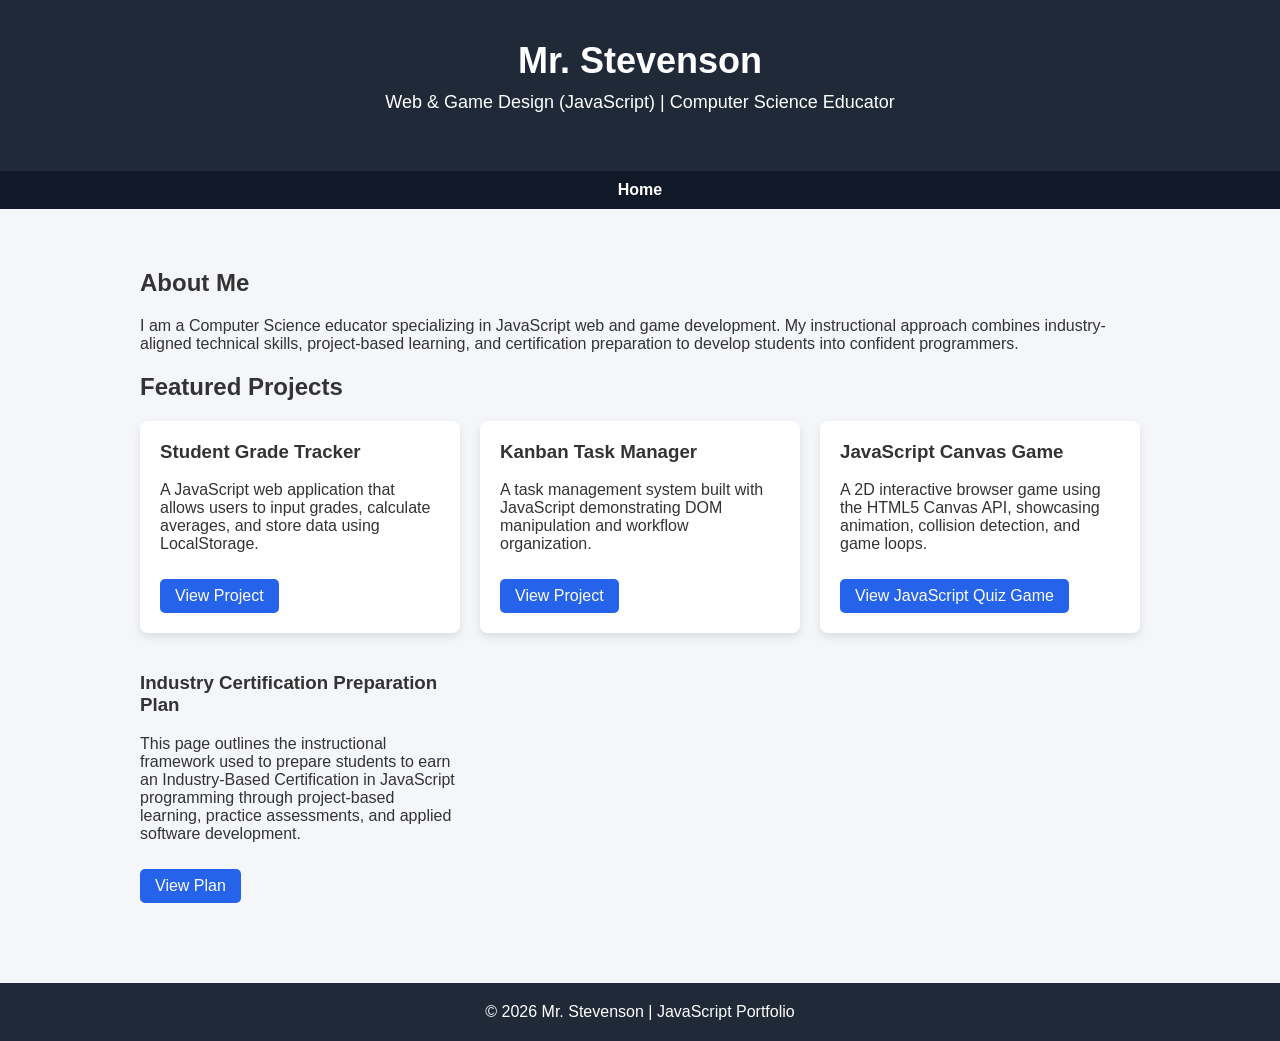
<file: index.html>
<!DOCTYPE html>
<html lang="en">
<head>
    <meta charset="UTF-8">
    <title>Mr. Stevenson | Web & Game Design Portfolio</title>
    <meta name="viewport" content="width=device-width, initial-scale=1.0">

    <style>
        body {
            font-family: Arial, sans-serif;
            margin: 0;
            background-color: #f4f6f9;
            color: #333;
        }

        header {
            background-color: #1f2937;
            color: white;
            padding: 40px 20px;
            text-align: center;
        }

        header h1 {
            margin: 0;
            font-size: 36px;
        }

        header p {
            margin-top: 10px;
            font-size: 18px;
        }

        nav {
            background-color: #111827;
            padding: 10px;
            text-align: center;
        }

        nav a {
            color: white;
            margin: 0 15px;
            text-decoration: none;
            font-weight: bold;
        }

        .container {
            padding: 40px 20px;
            max-width: 1000px;
            margin: auto;
        }

        .projects {
            display: grid;
            grid-template-columns: repeat(auto-fit, minmax(250px, 1fr));
            gap: 20px;
        }

        .card {
            background: white;
            padding: 20px;
            border-radius: 8px;
            box-shadow: 0px 4px 10px rgba(0,0,0,0.1);
        }

        .card h3 {
            margin-top: 0;
        }

        .btn {
            display: inline-block;
            margin-top: 10px;
            padding: 8px 15px;
            background-color: #2563eb;
            color: white;
            text-decoration: none;
            border-radius: 5px;
        }

        footer {
            text-align: center;
            padding: 20px;
            background-color: #1f2937;
            color: white;
            margin-top: 40px;
        }
    </style>
</head>

<body>

<header>
    <h1>Mr. Stevenson</h1>
    <p>Web & Game Design (JavaScript) | Computer Science Educator</p>
</header>

<nav>
    <a href="#">Home</a>
  
    
</nav>

<div class="container">
    <h2>About Me</h2>
    <p>
        I am a Computer Science educator specializing in JavaScript web and game development.
        My instructional approach combines industry-aligned technical skills, project-based learning,
        and certification preparation to develop students into confident programmers.
    </p>

    <h2>Featured Projects</h2>

    <div class="projects">

        <div class="card">
            <h3>Student Grade Tracker</h3>
            <p>A JavaScript web application that allows users to input grades,
            calculate averages, and store data using LocalStorage.</p>
           <a class="btn" href="projects/grade-tracker/index.html">View Project</a>
        </div>

        <div class="card">
            <h3>Kanban Task Manager</h3>
            <p>A task management system built with JavaScript demonstrating
            DOM manipulation and workflow organization.</p>
           <a class="btn" href="projects/kanban-board/index.html">View Project</a>
        </div>

        <div class="card">
            <h3>JavaScript Canvas Game</h3>
            <p>A 2D interactive browser game using the HTML5 Canvas API,
            showcasing animation, collision detection, and game loops.</p>
            <a class="btn" href="projects/js-quiz-game/">View JavaScript Quiz Game</a>
        </div>
<div class="project">

<h3>Industry Certification Preparation Plan</h3>

<p>
This page outlines the instructional framework used to prepare students to earn an
Industry-Based Certification in JavaScript programming through project-based learning,
practice assessments, and applied software development.
</p>

<a class="btn" href="projects/certification-plan/">View Plan</a>

</div>
    </div>
</div>

<footer>
    © 2026 Mr. Stevenson | JavaScript Portfolio
</footer>

</body>
</html>
</file>
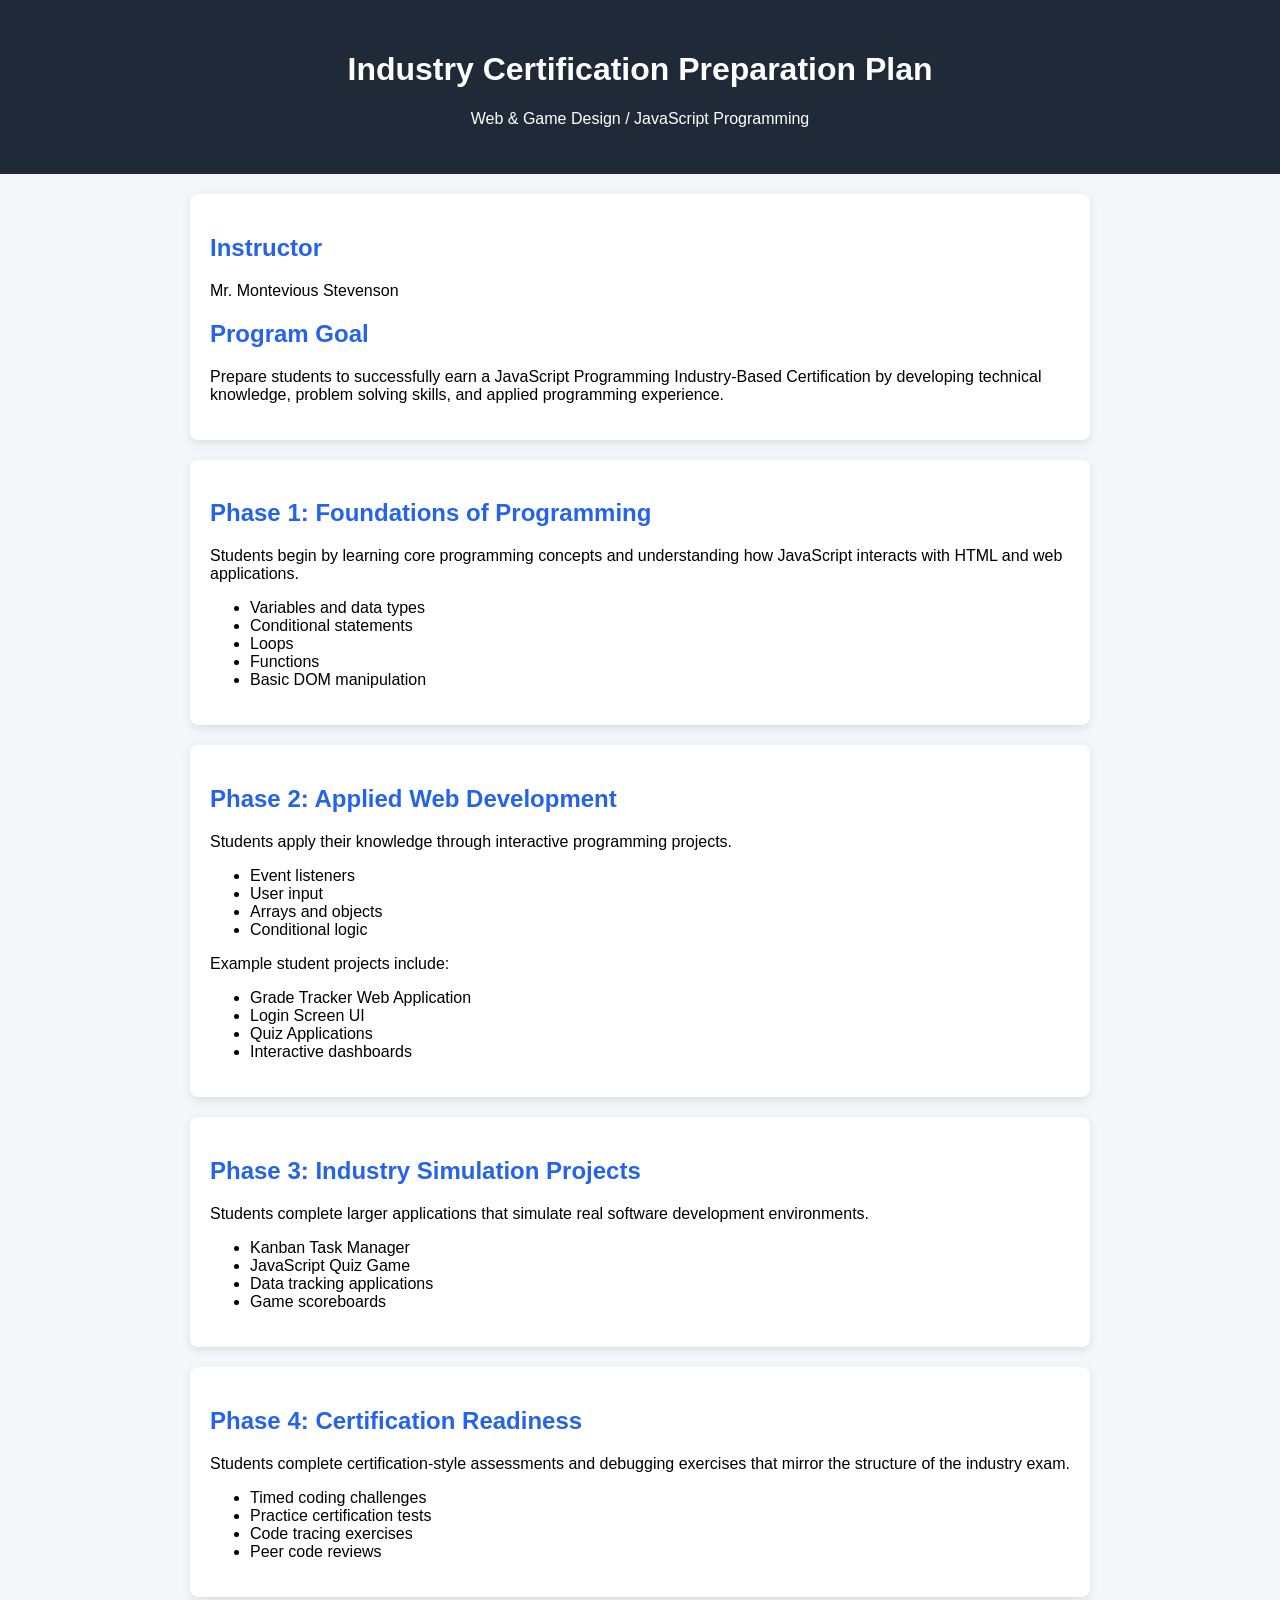
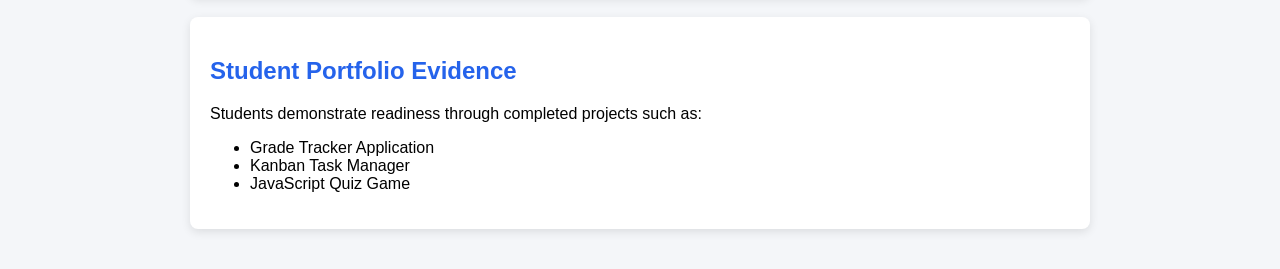
<file: projects/certification-plan/index.html>
<!DOCTYPE html>
<html lang="en">

<head>

<meta charset="UTF-8">
<meta name="viewport" content="width=device-width, initial-scale=1.0">

<title>Industry Certification Plan</title>

<link rel="stylesheet" href="style.css">

</head>

<body>

<header class="header">
<h1>Industry Certification Preparation Plan</h1>
<p>Web & Game Design / JavaScript Programming</p>
</header>

<main class="container">

<section class="card">

<h2>Instructor</h2>
<p>Mr. Montevious Stevenson</p>

<h2>Program Goal</h2>

<p>
Prepare students to successfully earn a JavaScript Programming Industry-Based Certification
by developing technical knowledge, problem solving skills, and applied programming experience.
</p>

</section>


<section class="card">

<h2>Phase 1: Foundations of Programming</h2>

<p>
Students begin by learning core programming concepts and understanding how
JavaScript interacts with HTML and web applications.
</p>

<ul>

<li>Variables and data types</li>
<li>Conditional statements</li>
<li>Loops</li>
<li>Functions</li>
<li>Basic DOM manipulation</li>

</ul>

</section>


<section class="card">

<h2>Phase 2: Applied Web Development</h2>

<p>
Students apply their knowledge through interactive programming projects.
</p>

<ul>

<li>Event listeners</li>
<li>User input</li>
<li>Arrays and objects</li>
<li>Conditional logic</li>

</ul>

<p>Example student projects include:</p>

<ul>

<li>Grade Tracker Web Application</li>
<li>Login Screen UI</li>
<li>Quiz Applications</li>
<li>Interactive dashboards</li>

</ul>

</section>


<section class="card">

<h2>Phase 3: Industry Simulation Projects</h2>

<p>
Students complete larger applications that simulate real software development environments.
</p>

<ul>

<li>Kanban Task Manager</li>
<li>JavaScript Quiz Game</li>
<li>Data tracking applications</li>
<li>Game scoreboards</li>

</ul>

</section>


<section class="card">

<h2>Phase 4: Certification Readiness</h2>

<p>
Students complete certification-style assessments and debugging exercises that
mirror the structure of the industry exam.
</p>

<ul>

<li>Timed coding challenges</li>
<li>Practice certification tests</li>
<li>Code tracing exercises</li>
<li>Peer code reviews</li>

</ul>

</section>


<section class="card">

<h2>Student Portfolio Evidence</h2>

<p>Students demonstrate readiness through completed projects such as:</p>

<ul>

<li>Grade Tracker Application</li>
<li>Kanban Task Manager</li>
<li>JavaScript Quiz Game</li>

</ul>

</section>

</main>

</body>

</html>
</file>
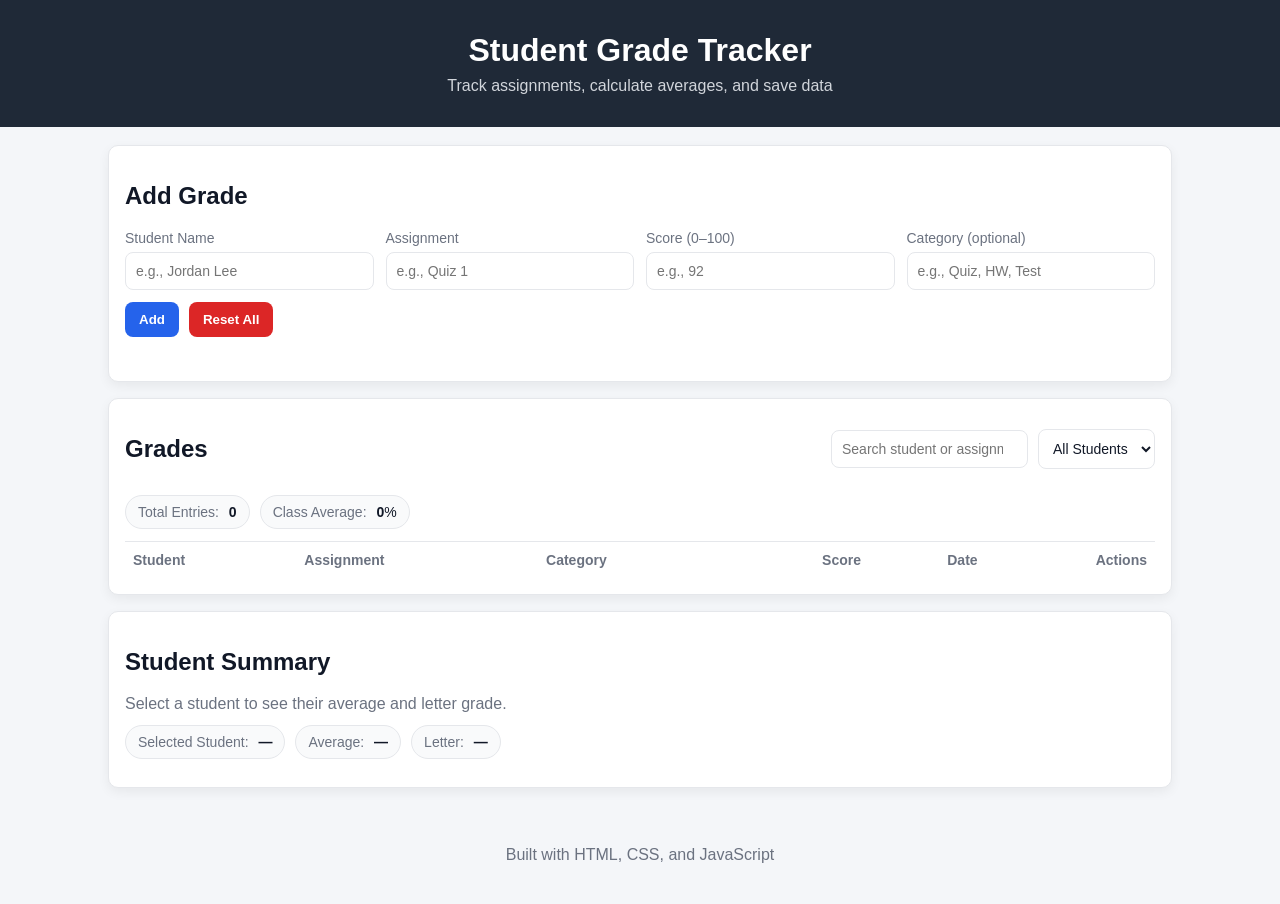
<file: projects/grade-tracker/index.html>
<!DOCTYPE html>
<html lang="en">
<head>
  <meta charset="UTF-8" />
  <meta name="viewport" content="width=device-width, initial-scale=1.0"/>
  <title>Student Grade Tracker</title>
  <link rel="stylesheet" href="style.css" />
</head>
<body>
  <header class="header">
    <h1>Student Grade Tracker</h1>
    <p>Track assignments, calculate averages, and save data </p>
  </header>

  <main class="container">
    <section class="card">
      <h2>Add Grade</h2>

      <form id="gradeForm" autocomplete="off">
        <div class="grid">
          <label>
            Student Name
            <input id="studentName" type="text" placeholder="e.g., Jordan Lee" required />
          </label>

          <label>
            Assignment
            <input id="assignmentName" type="text" placeholder="e.g., Quiz 1" required />
          </label>

          <label>
            Score (0–100)
            <input id="score" type="number" min="0" max="100" placeholder="e.g., 92" required />
          </label>

          <label>
            Category (optional)
            <input id="category" type="text" placeholder="e.g., Quiz, HW, Test" />
          </label>
        </div>

        <div class="actions">
          <button type="submit">Add</button>
          <button type="button" id="resetAll" class="danger">Reset All</button>
        </div>

        <p class="hint" id="message" aria-live="polite"></p>
      </form>
    </section>

    <section class="card">
      <div class="row">
        <h2>Grades</h2>

        <div class="rowRight">
          <input id="search" type="search" placeholder="Search student or assignment…" />
          <select id="filterStudent">
            <option value="">All Students</option>
          </select>
        </div>
      </div>

      <div class="summary">
        <div class="pill"><span>Total Entries:</span> <strong id="totalEntries">0</strong></div>
        <div class="pill"><span>Class Average:</span> <strong id="classAverage">0</strong>%</div>
      </div>

      <div class="tableWrap">
        <table>
          <thead>
            <tr>
              <th>Student</th>
              <th>Assignment</th>
              <th>Category</th>
              <th class="num">Score</th>
              <th class="num">Date</th>
              <th class="num">Actions</th>
            </tr>
          </thead>
          <tbody id="gradeTableBody">
            <!-- rows injected by JS -->
          </tbody>
        </table>
      </div>
    </section>

    <section class="card">
      <h2>Student Summary</h2>
      <p class="hint">Select a student to see their average and letter grade.</p>

      <div class="summary">
        <div class="pill"><span>Selected Student:</span> <strong id="selectedStudent">—</strong></div>
        <div class="pill"><span>Average:</span> <strong id="studentAverage">—</strong></div>
        <div class="pill"><span>Letter:</span> <strong id="studentLetter">—</strong></div>
      </div>
    </section>
  </main>

  <footer class="footer">
    <p>Built with HTML, CSS, and JavaScript</p>
  </footer>

  <script src="script.js"></script>
</body>
</html>
</file>
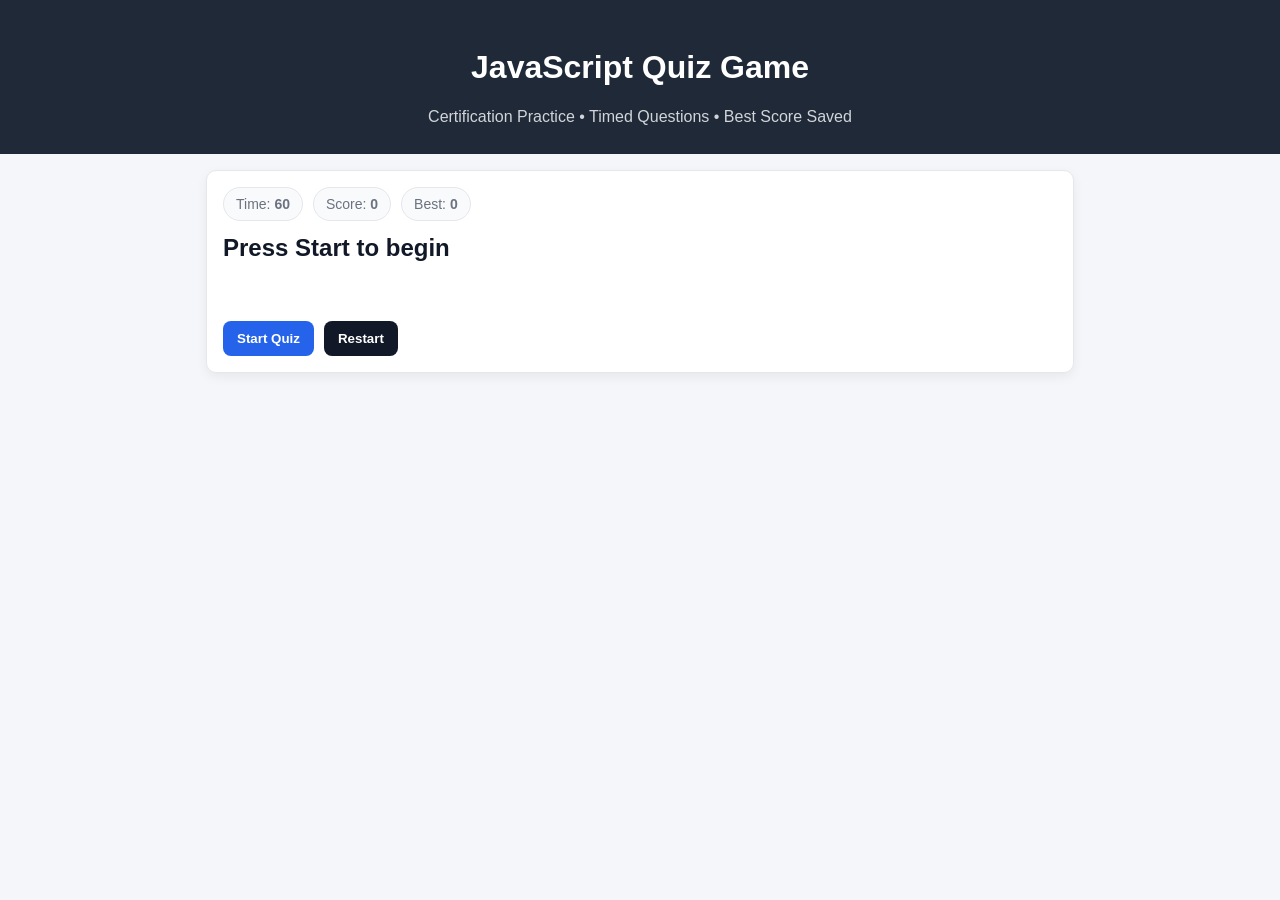
<file: projects/js-quiz-game/index.html>
<!DOCTYPE html>
<html lang="en">

<head>
<meta charset="UTF-8">
<meta name="viewport" content="width=device-width, initial-scale=1.0">

<title>JavaScript Quiz Game</title>

<!-- Cache busting so GitHub loads newest CSS -->
<link rel="stylesheet" href="style.css?v=3">

</head>

<body>

<header class="header">
<h1>JavaScript Quiz Game</h1>
<p>Certification Practice • Timed Questions • Best Score Saved</p>
</header>

<main class="container">

<section class="card">

<div class="row">
<div class="pill">Time: <strong id="time">60</strong></div>
<div class="pill">Score: <strong id="score">0</strong></div>
<div class="pill">Best: <strong id="bestScore">0</strong></div>
</div>

<h2 id="question">Press Start to Begin</h2>

<div id="choices" class="choices">
<!-- answer buttons appear here -->
</div>

<p id="feedback" class="feedback"></p>

<div class="actions">
<button id="startBtn">Start Quiz</button>
<button id="restartBtn" class="secondary">Restart</button>
</div>

</section>

</main>

<!-- Cache busting ensures newest JS loads -->
<script src="script.js?v=3"></script>

</body>
</html>
</file>
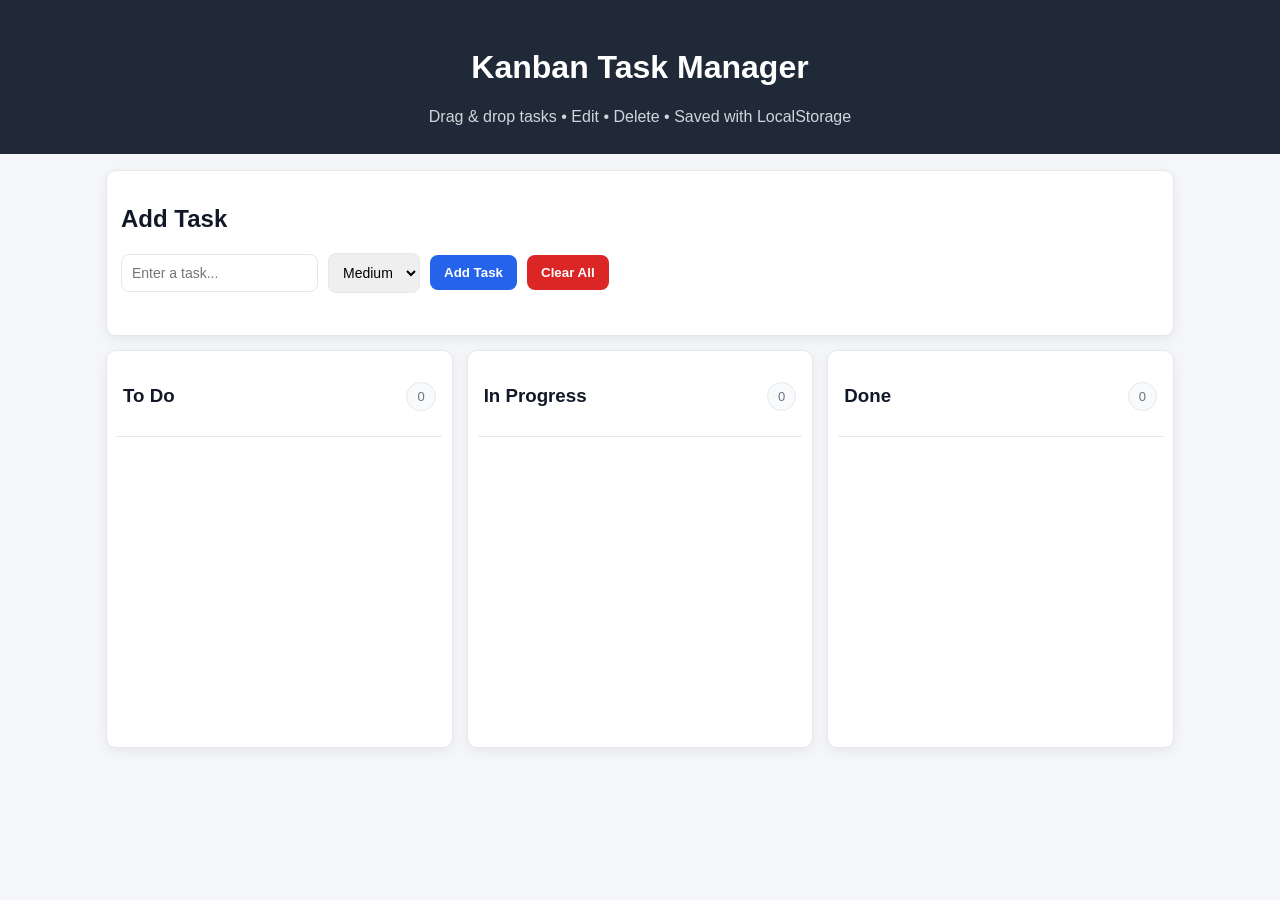
<file: projects/kanban-board/index.html>
<!DOCTYPE html>
<html lang="en">
<head>
  <meta charset="UTF-8" />
  <meta name="viewport" content="width=device-width, initial-scale=1.0"/>
  <title>Kanban Task Manager</title>
  <link rel="stylesheet" href="style.css" />
</head>
<body>

<header class="header">
  <h1>Kanban Task Manager</h1>
  <p>Drag & drop tasks • Edit • Delete • Saved with LocalStorage</p>
</header>

<main class="container">

  <section class="card">
    <h2>Add Task</h2>

    <div class="input-area">
      <input id="taskInput" type="text" placeholder="Enter a task..." />
      <select id="priority">
        <option value="Low">Low</option>
        <option value="Medium" selected>Medium</option>
        <option value="High">High</option>
      </select>
      <button id="addBtn" type="button">Add Task</button>
      <button id="clearBtn" type="button" class="danger">Clear All</button>
    </div>

    <p class="hint" id="message" aria-live="polite"></p>
  </section>

  <section class="board">
    <div class="column" data-status="todo">
      <div class="colHeader">
        <h3>To Do</h3>
        <span class="pill" id="countTodo">0</span>
      </div>
      <div class="dropzone" id="todo"></div>
    </div>

    <div class="column" data-status="inprogress">
      <div class="colHeader">
        <h3>In Progress</h3>
        <span class="pill" id="countInprogress">0</span>
      </div>
      <div class="dropzone" id="inprogress"></div>
    </div>

    <div class="column" data-status="done">
      <div class="colHeader">
        <h3>Done</h3>
        <span class="pill" id="countDone">0</span>
      </div>
      <div class="dropzone" id="done"></div>
    </div>
  </section>

</main>

<!-- Cache-bust so GitHub Pages loads the newest JS -->
<script src="script.js?v=100"></script>
</body>
</html>
</file>
<file: projects/certification-plan/style.css>
body{

font-family: Arial, sans-serif;
background:#f4f6f9;
margin:0;

}

.header{

background:#1f2937;
color:white;
text-align:center;
padding:30px;

}

.container{

max-width:900px;
margin:auto;
padding:20px;

}

.card{

background:white;
padding:20px;
margin-bottom:20px;
border-radius:8px;
box-shadow:0 3px 10px rgba(0,0,0,.1);

}

h2{

color:#2563eb;

}

ul{

margin-top:10px;

}
</file>
<file: projects/grade-tracker/style.css>
:root {
  --bg: #f4f6f9;
  --card: #ffffff;
  --text: #111827;
  --muted: #6b7280;
  --border: #e5e7eb;
  --primary: #2563eb;
  --danger: #dc2626;
}

* { box-sizing: border-box; }
body {
  margin: 0;
  font-family: Arial, sans-serif;
  background: var(--bg);
  color: var(--text);
}

.header {
  padding: 32px 18px;
  text-align: center;
  background: #1f2937;
  color: #fff;
}
.header h1 { margin: 0 0 8px; }
.header p { margin: 0; color: #d1d5db; }

.container {
  max-width: 1100px;
  margin: 0 auto;
  padding: 18px;
  display: grid;
  gap: 16px;
}

.card {
  background: var(--card);
  border: 1px solid var(--border);
  border-radius: 10px;
  padding: 16px;
  box-shadow: 0 4px 12px rgba(0,0,0,0.06);
}

.grid {
  display: grid;
  gap: 12px;
  grid-template-columns: repeat(auto-fit, minmax(220px, 1fr));
}

label { font-size: 14px; color: var(--muted); display: grid; gap: 6px; }
input, select {
  border: 1px solid var(--border);
  border-radius: 8px;
  padding: 10px 10px;
  font-size: 14px;
  background: #fff;
  color: var(--text);
  outline: none;
}
input:focus, select:focus { border-color: var(--primary); }

.actions {
  display: flex;
  gap: 10px;
  margin-top: 12px;
  flex-wrap: wrap;
}

button {
  border: none;
  border-radius: 8px;
  padding: 10px 14px;
  font-weight: 700;
  cursor: pointer;
  background: var(--primary);
  color: #fff;
}
button.danger { background: var(--danger); }

.hint { margin: 10px 0 0; color: var(--muted); min-height: 18px; }

.row {
  display: flex;
  align-items: center;
  justify-content: space-between;
  gap: 12px;
  flex-wrap: wrap;
}
.rowRight {
  display: flex;
  gap: 10px;
  align-items: center;
  flex-wrap: wrap;
}

.summary {
  display: flex;
  gap: 10px;
  flex-wrap: wrap;
  margin: 12px 0;
}
.pill {
  border: 1px solid var(--border);
  background: #f9fafb;
  border-radius: 999px;
  padding: 8px 12px;
  font-size: 14px;
}
.pill span { color: var(--muted); margin-right: 6px; }

.tableWrap { overflow-x: auto; }
table { width: 100%; border-collapse: collapse; }
th, td {
  border-top: 1px solid var(--border);
  padding: 10px 8px;
  text-align: left;
  font-size: 14px;
}
th { color: var(--muted); font-weight: 700; }
.num { text-align: right; }

.actionBtn {
  background: #111827;
  padding: 8px 10px;
  border-radius: 8px;
  font-size: 13px;
}
.actionBtn.delete { background: var(--danger); }

.footer {
  text-align: center;
  padding: 24px 16px;
  color: var(--muted);
}
</file>
<file: projects/js-quiz-game/style.css>
:root{
--bg:#f4f6f9;
--card:#ffffff;
--text:#111827;
--muted:#6b7280;
--border:#e5e7eb;
--primary:#2563eb;
--secondary:#111827;
--good:#16a34a;
--bad:#dc2626;
--dark:#1f2937;
}

*{
box-sizing:border-box;
}

body{
margin:0;
font-family:Arial, sans-serif;
background:var(--bg);
color:var(--text);
}

.header{
text-align:center;
padding:28px 16px;
background:var(--dark);
color:#fff;
}

.header p{
margin:8px 0 0;
color:#d1d5db;
}

.container{
max-width:900px;
margin:0 auto;
padding:16px;
display:grid;
gap:14px;
}

.card{
background:var(--card);
border:1px solid var(--border);
border-radius:10px;
padding:16px;
box-shadow:0 4px 12px rgba(0,0,0,0.06);
}

.row{
display:flex;
gap:10px;
flex-wrap:wrap;
margin-bottom:12px;
}

.pill{
border:1px solid var(--border);
background:#f9fafb;
padding:8px 12px;
border-radius:999px;
font-size:14px;
color:var(--muted);
}

h2{
margin:10px 0 14px;
line-height:1.25;
}

.choices{
display:grid;
gap:10px;
}

.choiceBtn{
width:100%;
text-align:left;
padding:12px;
border-radius:10px;
border:1px solid var(--border);
background:#ffffff;
cursor:pointer;
font-weight:700;

/* THIS FIXES THE BLANK BUTTON ISSUE */
color:black;
}

.choiceBtn:hover{
border-color:var(--primary);
background:#f9fafb;
}

.actions{
display:flex;
gap:10px;
margin-top:12px;
flex-wrap:wrap;
}

button{
padding:10px 14px;
border:none;
border-radius:8px;
background:var(--primary);
color:white;
font-weight:700;
cursor:pointer;
}

button.secondary{
background:var(--secondary);
}

.feedback{
min-height:22px;
margin:10px 0 0;
font-weight:700;
}

.feedback.good{
color:var(--good);
}

.feedback.bad{
color:var(--bad);
}
</file>
<file: projects/kanban-board/style.css>
:root{
  --bg:#f4f6f9;
  --card:#ffffff;
  --text:#111827;
  --muted:#6b7280;
  --border:#e5e7eb;
  --primary:#2563eb;
  --danger:#dc2626;
  --dark:#1f2937;
}

*{ box-sizing:border-box; }

body{
  margin:0;
  font-family: Arial, sans-serif;
  background:var(--bg);
  color:var(--text);
}

.header{
  text-align:center;
  padding:28px 16px;
  background:var(--dark);
  color:#fff;
}
.header p{ margin:8px 0 0; color:#d1d5db; }

.container{
  max-width:1100px;
  margin:0 auto;
  padding:16px;
  display:grid;
  gap:14px;
}

.card{
  background:var(--card);
  border:1px solid var(--border);
  border-radius:10px;
  padding:14px;
  box-shadow:0 4px 12px rgba(0,0,0,0.06);
}

.input-area{
  display:flex;
  gap:10px;
  flex-wrap:wrap;
  align-items:center;
}

input, select{
  padding:10px;
  border:1px solid var(--border);
  border-radius:8px;
  font-size:14px;
}

button{
  padding:10px 14px;
  border:none;
  border-radius:8px;
  background:var(--primary);
  color:#fff;
  font-weight:700;
  cursor:pointer;
}

button.danger{ background:var(--danger); }

.hint{
  margin:10px 0 0;
  color:var(--muted);
  min-height:18px;
}

.board{
  display:grid;
  grid-template-columns: repeat(3, 1fr);
  gap:14px;
}

.column{
  background:var(--card);
  border:1px solid var(--border);
  border-radius:10px;
  padding:10px;
  box-shadow:0 4px 12px rgba(0,0,0,0.06);
  min-height:380px;
}

.colHeader{
  display:flex;
  justify-content:space-between;
  align-items:center;
  padding:6px 6px 10px;
  border-bottom:1px solid var(--border);
}

.pill{
  border:1px solid var(--border);
  background:#f9fafb;
  padding:6px 10px;
  border-radius:999px;
  font-size:13px;
  color:var(--muted);
}

.dropzone{
  padding:10px 6px;
  min-height:300px;
}

.dropzone.over{
  outline:2px dashed var(--primary);
  outline-offset:6px;
  border-radius:8px;
}

.task{
  background:var(--primary);
  color:#fff;
  border-radius:10px;
  padding:10px;
  margin:10px 0;
  cursor:grab;
}

.task:active{ cursor:grabbing; }

.taskTop{
  display:flex;
  justify-content:space-between;
  align-items:flex-start;
  gap:8px;
}

.taskTitle{
  font-weight:700;
  line-height:1.2;
}

.taskMeta{
  margin-top:8px;
  display:flex;
  justify-content:space-between;
  align-items:center;
  gap:8px;
}

.badge{
  background:rgba(255,255,255,0.22);
  padding:4px 8px;
  border-radius:999px;
  font-size:12px;
}

.taskBtns{
  display:flex;
  gap:6px;
}

.smallBtn{
  border:none;
  border-radius:8px;
  padding:6px 8px;
  font-size:12px;
  font-weight:700;
  cursor:pointer;
  background:#111827;
  color:#fff;
}
.smallBtn.delete{ background:var(--danger); }

@media (max-width: 900px){
  .board{ grid-template-columns:1fr; }
}
</file>
